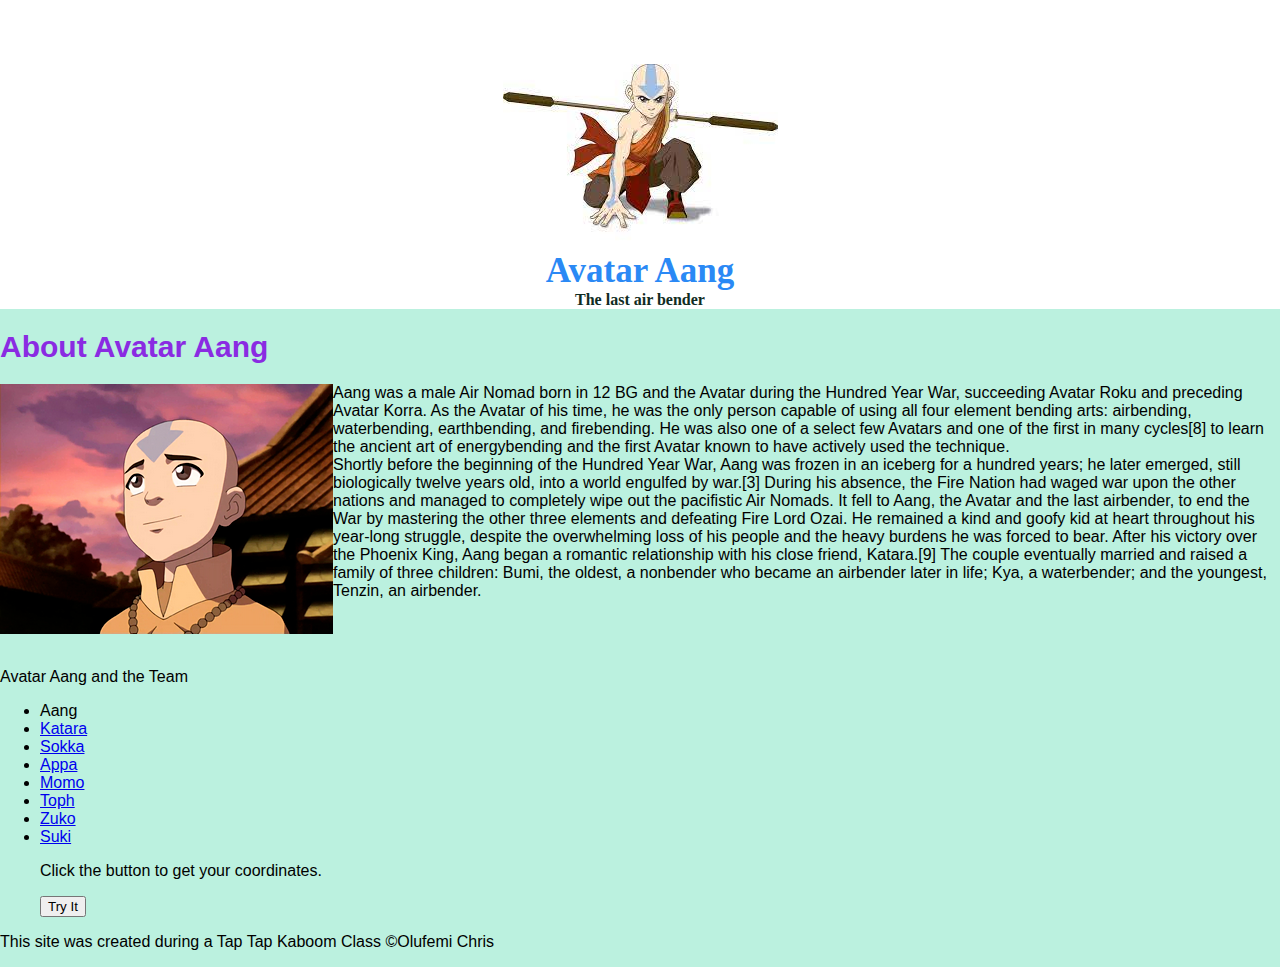
<file: index.html>
<!DOCTYPE html>
<html lang="en">
    <head>
        <title>Avatar Aang</title>
       <link rel="stylesheet" type="text/css" href="css/cartoon.css">
       <link rel="icon" href="image/favicon (2).ico">
    </head>
    </head>
    <body>
       <!--header element-->
       <header>
           <img src="image/aang.jfif">
           <h1> Avatar Aang </h1> 
           <h4> The last air bender</h4>
       </header>
       <!-- header element done-->
       <!-- main element  -->
    
       <main>
           <h1>About Avatar Aang</h1>
           <p>  <img src="image/Aang2.png" style="float:left;">   Aang was a male Air Nomad born in 12 BG and the Avatar during the Hundred Year War, succeeding Avatar Roku and preceding Avatar Korra. As the Avatar of his time, he was the only person capable of using all four element bending arts: airbending, waterbending, earthbending, and firebending. He was also one of a select few Avatars and one of the first in many cycles[8] to learn the ancient art of energybending and the first Avatar known to have actively used the technique.
            <br> Shortly before the beginning of the Hundred Year War, Aang was frozen in an iceberg for a hundred years; he later emerged, still biologically twelve years old, into a world engulfed by war.[3] During his absence, the Fire Nation had waged war upon the other nations and managed to completely wipe out the pacifistic Air Nomads. It fell to Aang, the Avatar and the last airbender, to end the War by mastering the other three elements and defeating Fire Lord Ozai. He remained a kind and goofy kid at heart throughout his year-long struggle, despite the overwhelming loss of his people and the heavy burdens he was forced to bear. After his victory over the Phoenix King, Aang began a romantic relationship with his close friend, Katara.[9] The couple eventually married and raised a family of three children: Bumi, the oldest, a nonbender who became an airbender later in life; Kya, a waterbender; and the youngest, Tenzin, an airbender.</p>
           
            <br> <br> <p>Avatar Aang and the Team 
                <ul>
                    <li>Aang </li>
                    <li><a  href="https://avatar.fandom.com/wiki/Katara">Katara</a></li> 
                    <li><a href="https://avatar.fandom.com/wiki/Sokka">Sokka</a></li>
                    <li> <a href="https://avatar.fandom.com/wiki/Appa">Appa</a></li>
                    <li><a href="https://avatar.fandom.com/wiki/Momo">Momo</a></li>
                    <li> <a href="https://avatar.fandom.com/wiki/Toph_Beifong">Toph</a></li>
                    <li> <a href="https://avatar.fandom.com/wiki/Zuko">Zuko </a></li>
                    <li> <a href="https://avatar.fandom.com/wiki/Suki">Suki</a></li>
                </ol>
            </p>
         <!--Geolocation API Testing -->
                    <p>Click the button to get your coordinates.</p>

            <button onclick="getLocation()">Try It</button>

            <p id="demo"></p>

            <script>
            var x = document.getElementById("demo");

            function getLocation() {
            if (navigator.geolocation) {
                navigator.geolocation.getCurrentPosition(showPosition);
            } else { 
                x.innerHTML = "Geolocation is not supported by this browser.";
            }
            }

            function showPosition(position) {
            x.innerHTML = "Latitude: " + position.coords.latitude + 
            "<br>Longitude: " + position.coords.longitude;
            }
            </script>

        <!--API testing end here-->

       </main>

       <!-- Footer element -->
       <footer>
           <p>This site was created during a Tap Tap Kaboom Class &copy;Olufemi Chris </p>
       </footer>

    </body>
</html>
</file>
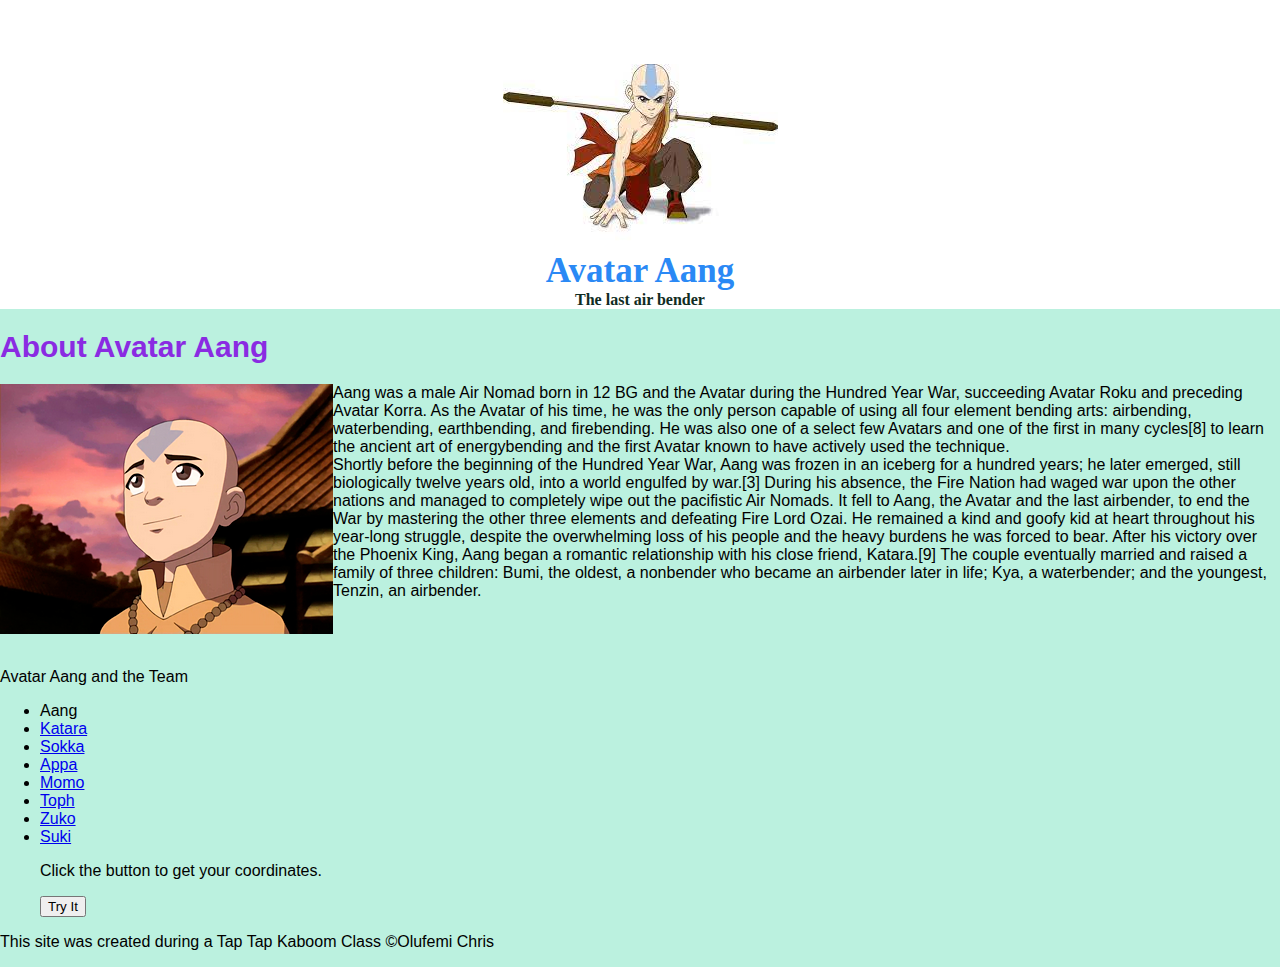
<file: Home.html>
<!DOCTYPE html>
<html lang="en">
    <head>
        <title>Avatar Aang</title>
       <link rel="stylesheet" type="text/css" href="css/cartoon.css">
       <link rel="icon" href="image/favicon (2).ico">
    </head>
    </head>
    <body>
       <!--header element-->
       <header>
           <img src="image/aang.jfif">
           <h1> Avatar Aang </h1> 
           <h4> The last air bender</h4>
       </header>
       <!-- header element done-->
       <!-- main element  -->
    
       <main>
           <h1>About Avatar Aang</h1>
           <p>  <img src="image/Aang2.png" style="float:left;">   Aang was a male Air Nomad born in 12 BG and the Avatar during the Hundred Year War, succeeding Avatar Roku and preceding Avatar Korra. As the Avatar of his time, he was the only person capable of using all four element bending arts: airbending, waterbending, earthbending, and firebending. He was also one of a select few Avatars and one of the first in many cycles[8] to learn the ancient art of energybending and the first Avatar known to have actively used the technique.
            <br> Shortly before the beginning of the Hundred Year War, Aang was frozen in an iceberg for a hundred years; he later emerged, still biologically twelve years old, into a world engulfed by war.[3] During his absence, the Fire Nation had waged war upon the other nations and managed to completely wipe out the pacifistic Air Nomads. It fell to Aang, the Avatar and the last airbender, to end the War by mastering the other three elements and defeating Fire Lord Ozai. He remained a kind and goofy kid at heart throughout his year-long struggle, despite the overwhelming loss of his people and the heavy burdens he was forced to bear. After his victory over the Phoenix King, Aang began a romantic relationship with his close friend, Katara.[9] The couple eventually married and raised a family of three children: Bumi, the oldest, a nonbender who became an airbender later in life; Kya, a waterbender; and the youngest, Tenzin, an airbender.</p>
           
            <br> <br> <p>Avatar Aang and the Team 
                <ul>
                    <li>Aang </li>
                    <li><a  href="https://avatar.fandom.com/wiki/Katara">Katara</a></li> 
                    <li><a href="https://avatar.fandom.com/wiki/Sokka">Sokka</a></li>
                    <li> <a href="https://avatar.fandom.com/wiki/Appa">Appa</a></li>
                    <li><a href="https://avatar.fandom.com/wiki/Momo">Momo</a></li>
                    <li> <a href="https://avatar.fandom.com/wiki/Toph_Beifong">Toph</a></li>
                    <li> <a href="https://avatar.fandom.com/wiki/Zuko">Zuko </a></li>
                    <li> <a href="https://avatar.fandom.com/wiki/Suki">Suki</a></li>
                </ol>
            </p>
         <!--Geolocation API Testing -->
                    <p>Click the button to get your coordinates.</p>

            <button onclick="getLocation()">Try It</button>

            <p id="demo"></p>

            <script>
            var x = document.getElementById("demo");

            function getLocation() {
            if (navigator.geolocation) {
                navigator.geolocation.getCurrentPosition(showPosition);
            } else { 
                x.innerHTML = "Geolocation is not supported by this browser.";
            }
            }

            function showPosition(position) {
            x.innerHTML = "Latitude: " + position.coords.latitude + 
            "<br>Longitude: " + position.coords.longitude;
            }
            </script>

        <!--API testing end here-->

       </main>

       <!-- Footer element -->
       <footer>
           <p>This site was created during a Tap Tap Kaboom Class &copy;Olufemi Chris </p>
       </footer>

    </body>
</html>
</file>
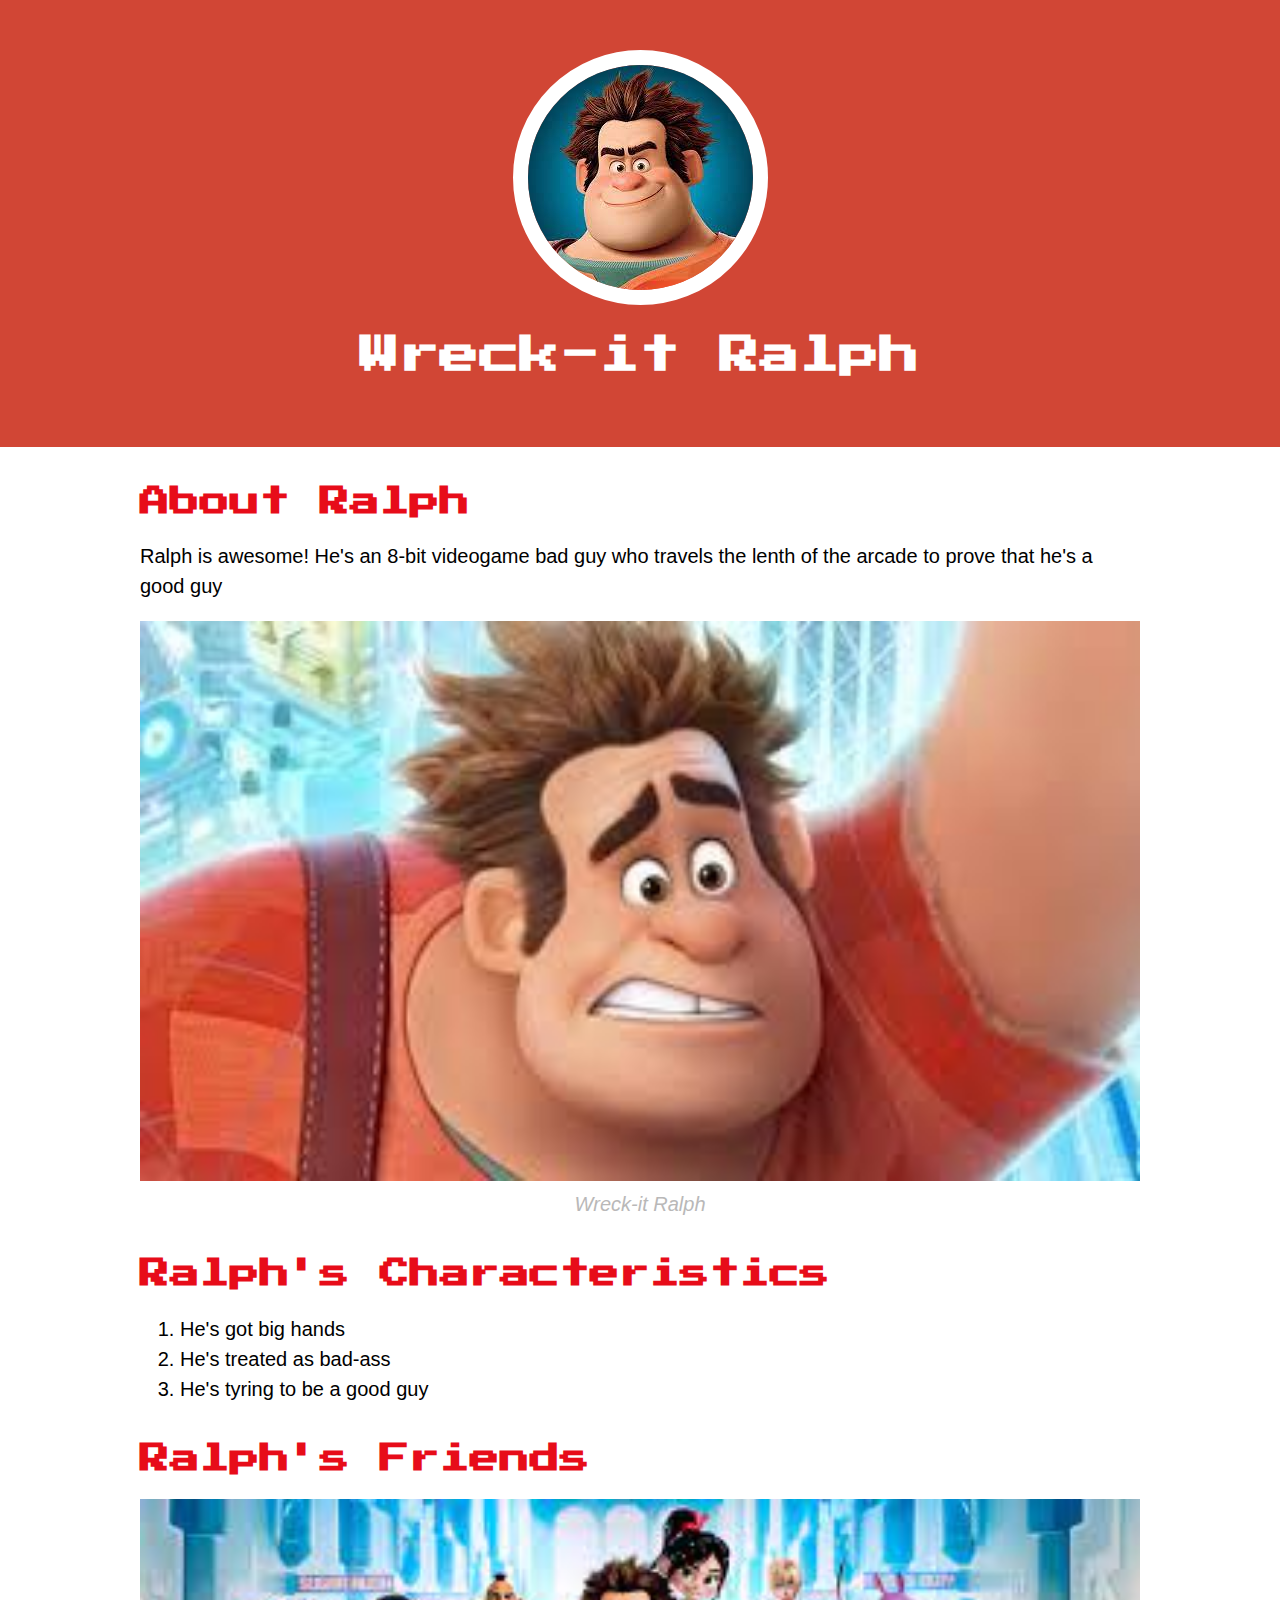
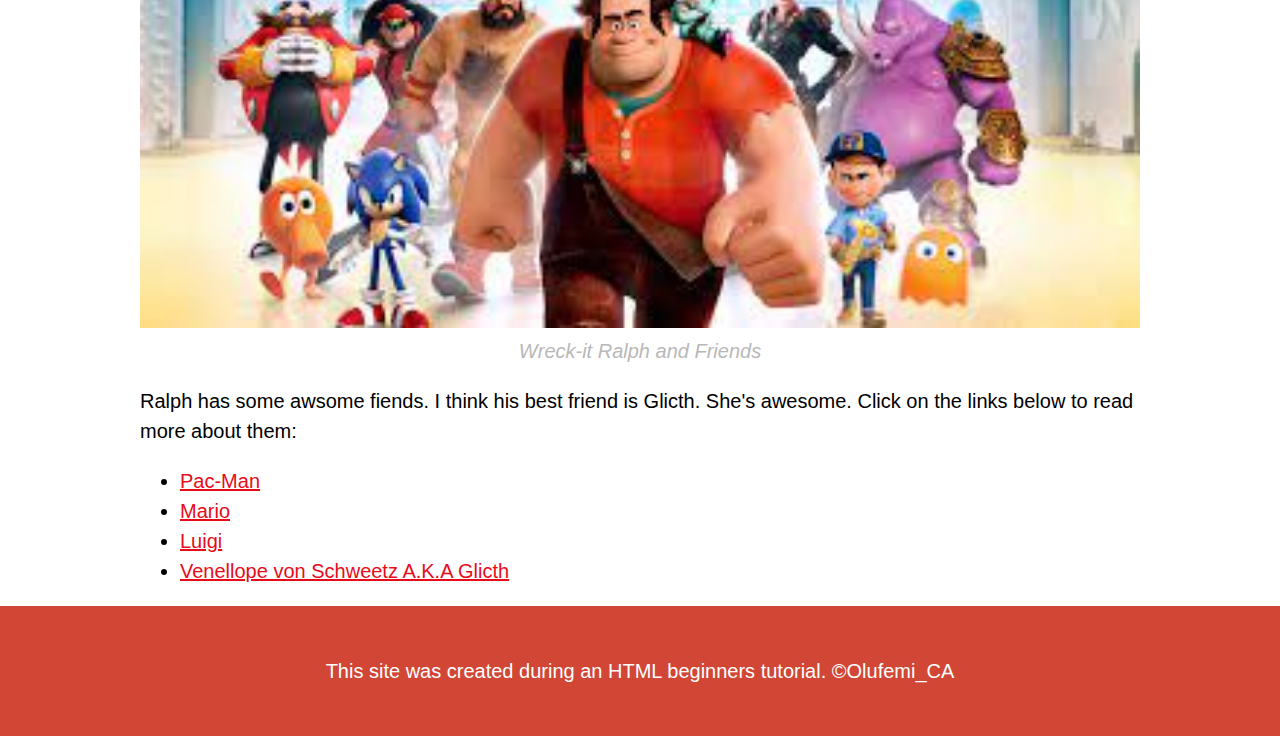
<file: Ralph.html>
<!DOCTYPE html>
<html lang="en">
    <head> 
        <title >Wreck-it Ralph</title>
        <link rel="icon" href="image/download (1).jfif">
        <link href="https://fonts.googleapis.com/css2?family=Press+Start+2P&display=swap" rel="stylesheet">
        <link rel="stylesheet" type="text/css" href="css/Ralph.css">


    </head>

    <!-- body -->
    <body>
        <!-- header -->
        <header>
            <img src="image/download (1).jfif">
            <h1> Wreck-it Ralph</h1>
        </header>


        <!-- Main element -->
        <main>
            <h2>About Ralph</h2>
            <p>Ralph is awesome! He's an 8-bit videogame bad guy who travels the lenth of the arcade to prove that he's a good guy</p>
            <img src="image/rrrr.jfif">
            <p class="caption"> Wreck-it Ralph </p>
            <!-- Characteristics  -->
            <h2>Ralph's Characteristics</h2>
            <ol>
                <li>He's got big hands </li>
                <li>He's treated as bad-ass</li>
                <li>He's tyring to be a good guy</li>
            </ol>

            <h2> Ralph's Friends</h2>
            <img src="image/ralph.jfif">
            <p class="caption"> Wreck-it Ralph and Friends </p>
            <P> Ralph has some awsome fiends. I think his best friend is Glicth. She's awesome. Click on the links below to read more about them:</P>
            <ul>
                <li><a target="_blank" href="https://en.wikipedia.org/wiki/Pac-Man">Pac-Man</a> </li>
                <li><a  target="_blank" href="https://en.wikipedia.org/wiki/Mario">Mario</a></li>
                <li><a target="_blank" href="https://en.wikipedia.org/wiki/Luigi">Luigi</a></li>
                <li><a target="_blank" href="https://disney.fandom.com/wiki/Vanellope_von_Schweetz">Venellope von Schweetz A.K.A Glicth</a></li>
            </ul>



        </main>
        <!-- Footer  -->
        <footer> 
            <p>This site was created during an HTML beginners tutorial.  &copy;Olufemi_CA</p>
        </footer>

    </body>


</html>
</file>
<file: css/cartoon.css>
body{
   margin: 0%;
    background-color: rgb(187, 241, 223);
    font-family: Arial, Helvetica, sans-serif;
}

header{
 background-color: rgb(255, 255, 255); 
 text-align: center;
}
header h1{
    color: rgb(42, 137, 245); 
    font-size: 35px;
    font-family: papyrus;
  margin: 0;
    
}

header img{
    margin-top: 5%;
    /*border-radius: 200px;*/
}
h1{
    color: blueviolet;
    font-size: 30px;
}
h3{
    color: burlywood;
    font-size: 25px;
}
h4{
    color:rgb(17, 44, 35);
    font-family: papyrus;
    margin-top: 0%;
}
</file>
<file: css/Ralph.css>
body{
    margin: 0;
    font-family:  'Helvetica', 'Arial', sans-serif;
    line-height: 30px;
    font-size: 20px;

}

header{
    background-color: #d14635;
    text-align: center;
    padding-top: 50px;
    padding-bottom: 50px;
    
}

header h1{
    color: white;
    font-size: auto;
 
}
h2{
    font-size: 30px;
    color: #e70c19;
    line-height: 30px;
    margin-top: 40px;
}

header img{
    border-radius: 150px;
    border: 15px solid white;
}

h1,h2{
    font-family: 'Press Start 2P', cursive;
    
}
main{
    max-width: 1000px;
    margin: 0 auto;
    padding: 0 20px;
    
}
main img{
    max-width: 100%;
    width: 100%;

}

a{
    color: #e70c19;
   
}

a:hover{
    color: #e70c19;
    opacity: 0.5;
}
footer{
    text-align: center;
    background-color: #d14635;
    color: white;
    margin-bottom: 0%;
    padding: 50px;

}
footer a{
    color: white;

}

footer a:hover{
    color: rgb(116, 112, 112);
    opacity: 0.5;
}
footer p{
    margin: 0%;
}

p.caption{
    color: rgb(185, 184, 184);
    font-style: italic;
    margin-top: 0%;
    text-align: center;
}
</file>
